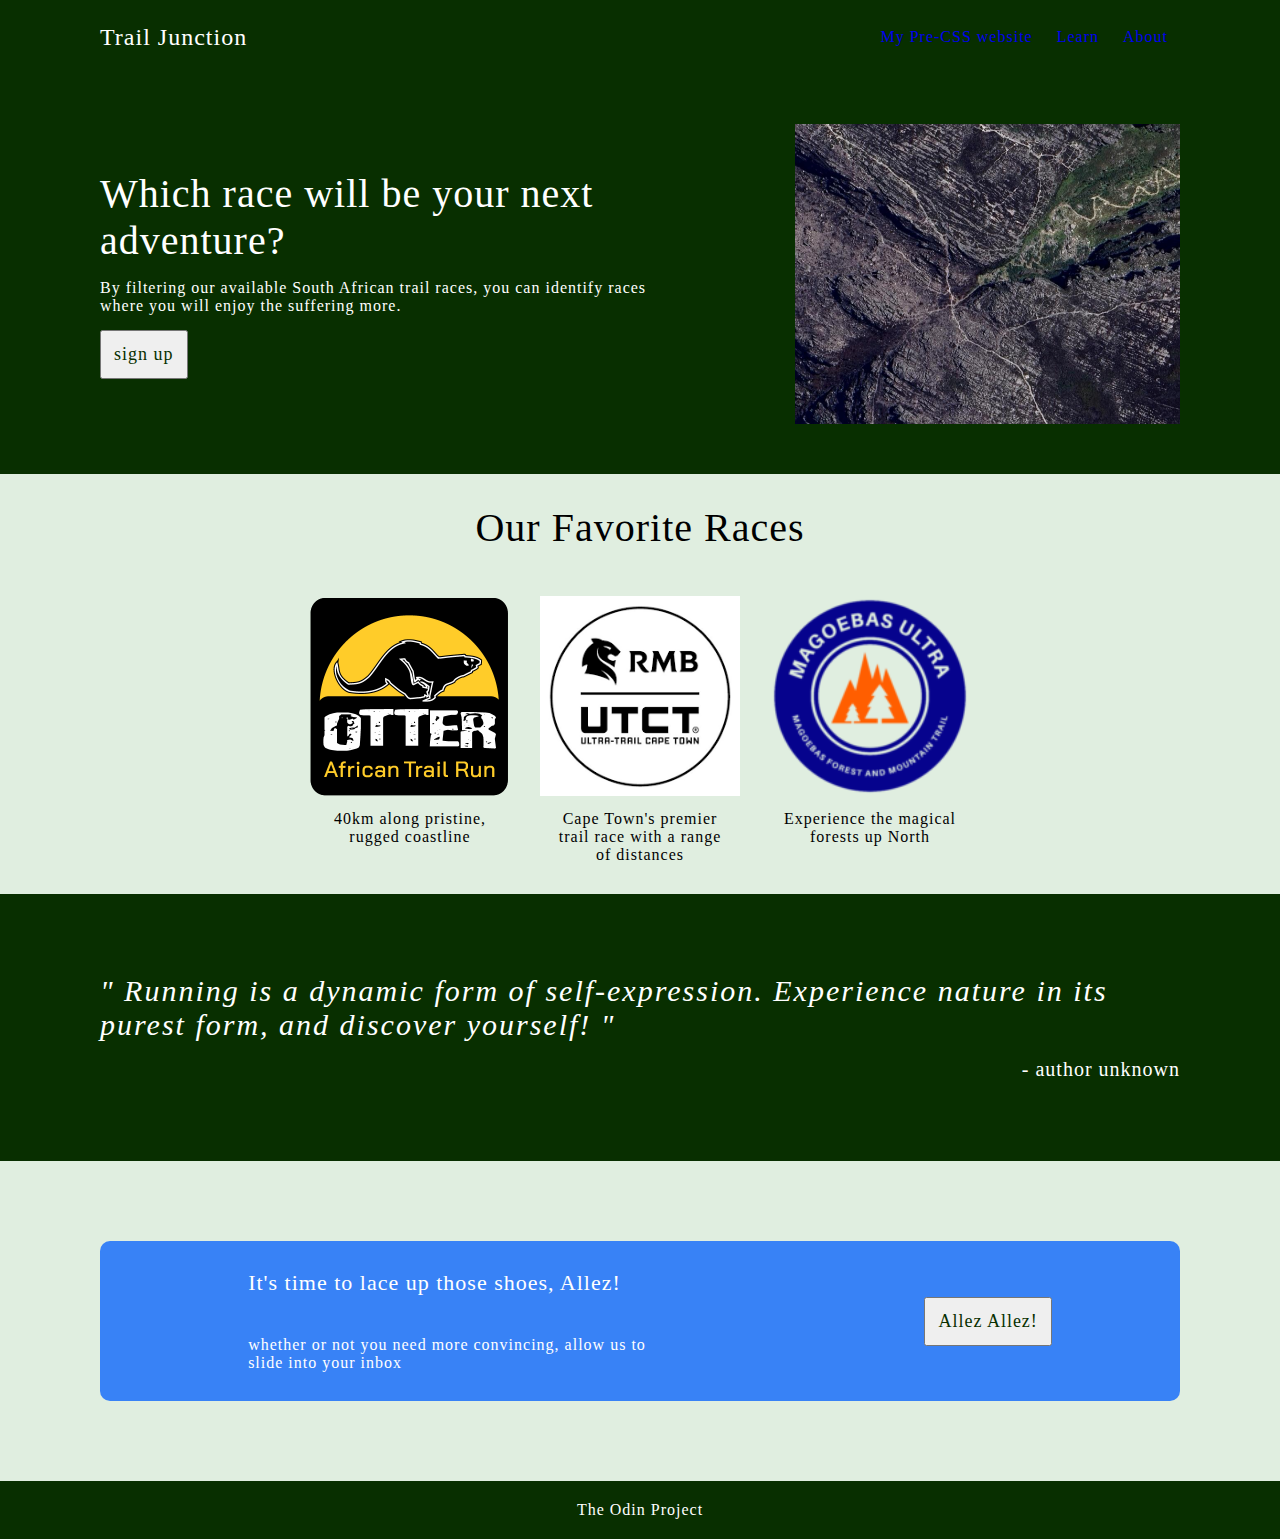
<file: index.html>
<!DOCTYPE html>
<html lang="en">
    <head >
        <meta charset="utf-8">
        <title> Trail Junction </title>
        <link rel="stylesheet" href="style.css">
        
    </head>

    <body>

    <div class="header">
        <div class="logo">
            Trail Junction
        </div>

        <ul class="top-links">
            <li><a href="pages/pre-css.html">My Pre-CSS website</a></li>
            <li><a href="pages/learn.html">Learn<a></a></li>
            <li><a href="pages/about.html">About<a></a></li>
        </ul>
    </div>

    <div class="core">
        <div class="core-1">
            <div class="core-1-left">
                <div class="sub-header">
                    Which race will be your next adventure?
                </div>

                <div class="sub-text">
                    By filtering our available South African trail races, you can identify races where you will enjoy the suffering more.
                </div>

                <button>sign up</button>

            </div>

            <img id="pic1" src="images/trailjunction.png" alt="top of Platteklip...where to?">
        </div>

        <div class="core-2">
            <div class="sub-header-2">
                Our Favorite Races
            </div>

            <div class="races-container">
                <div class="race-box">
                    <img width=200px src="images/otter.png" alt="Otter Trail logo">
                    <div class="race-text">40km along pristine, rugged coastline</div>
                </div>
                
                <div class="race-box">
                    <img width=200px src="images/utct.png" alt="UTCT logo">
                    <div class="race-text">Cape Town's premier trail race with a range of distances</div>
                </div>

                <div class="race-box">
                    <img width=200px src="images/magoebas.png" alt="Magoebas Ultra logo">
                    <div class="race-text">Experience the magical forests up North</div>
                </div> 

            </div>
        </div>

        <div class="core-3">
            <div class="quote">" Running is a dynamic form of self-expression. Experience nature in its purest form, and discover yourself! "</div>

            <div class="quote-author">- author unknown</div>
        </div>

        <div class="core-4">
            <div class="blue-box">
                
                <div class="sub-blue-box-left">
                    <div class="call-to-action">
                        It's time to lace up those shoes, Allez!
                    </div>
                    <div class="small-talk">
                        whether or not you need more convincing, allow us to slide into your inbox
                    </div>
                </div>
                <button id="sign-2" padding=12px>Allez Allez!</button>
                
            </div>   
        </div>

    </div>

    <div class="footer">
        The Odin Project
    </div>



    </body>

</html>
</file>
<file: style.css>
body {
    font-family: "American Typewriter";
    font-weight: 200;
    letter-spacing: 1px;
    color: white;
    display: flex;
    flex-direction: column;
    min-height: 100vh;
    justify-content: space-between;
    margin: 0;
  
  }

.header {
  display: flex;
  flex-direction: row;
  justify-content: space-between;
  background-color: #082f00;
  
}

.logo {
  font-size: 24px;
  display: flex;
  font-weight: 48px extra-bold #f9faf8;
  align-items: center;
  padding: 16px;
  padding-left: 100px;
}

.top-links {
  display: flex;
  flex-direction: row;
  padding-right: 100px;

}

li {
  padding: 12px;
  list-style-type: none;
}

a {
  text-decoration: none;

}

a:visited {
  color: lightgreen; /* Set the same color for visited links as normal links */
}


.core {
    display: flex;
    flex-direction: column;
    justify-content: space-between;
    align-items: space-between;
    min-height: 800px;
    background-color: #082f00;
    color: white;
  }

.core-1 {
    display: flex;
    flex-direction: row;
    justify-content: space-between;
    align-items: center;
    min-height: 400px;
    gap:100px;
  }

.core-1-left {
  padding-left: 100px;
  gap: 30px;
}

.sub-header {
  font-size: 40px;
  font-weight: 400;
  margin-bottom: 15px;
}

.sub-text {
  margin-bottom: 15px;
}

button {
  font-size: 18px;
  font-family: "American Typewriter";
  font-weight: 400;
  letter-spacing: 1px;
  padding: 12px;
  color: #082f00;
}

#pic1 {
  max-height: 300px;
  width: auto;
  padding-right: 100px;
}

.core-1 {
  display: flex;
  flex-direction: row;
  justify-content: space-between;
  align-items: center;
  min-height: 400px;
  gap:100px;
}

.core-2 {
  display: flex;
  flex-direction: column;
  justify-content: center;
  align-items: center;
  background-color: rgb(224, 238, 224);
  color:black;
}

.sub-header-2 {
  font-size: 40px;
  font-weight: 400;
  margin-bottom: 15px;
  padding: 30px;
}

.races-container {
  display: flex;
  flex-direction: row;
  gap: 30px;
  margin-bottom: 20px;
}

.race-text {
  padding: 10px;
  max-width: 180px;
  text-align: center;
}


.core-3 {
  display: flex;
  flex-direction: column;
  padding: 80px 100px;
  gap:16px;
}

.quote {
  font-size: 30px;
  letter-spacing: 2px;
  font-style: italic;
}

.quote-author {
  font-size: 20px;
  font-weight: 500;
  align-self: flex-end;
}


.core-4 {
  background-color: rgb(224, 238, 224);
  display: flex;
  flex-direction: row;
  justify-content: center;
  align-items:center;
  min-height: 200px;
  max-height:400px;
  padding: 60px 100px;
}

.blue-box {
  display: flex;
  flex-direction: row;
  justify-content: space-around;
  align-items: center;
  background-color: #3882F6;
  border-radius: 10px;
  height: 160px;
  flex-grow: 1;
}

.call-to-action {
  font-weight: 400;
  font-size: 22px;
  margin: 40px 20px;
}

.small-talk {
  max-width: 400px;
  margin: 40px 20px;
}

.footer {
  display: flex;
  justify-content: center;
  align-items: center;
  background-color: #082f00;
  padding: 20px;
}
</file>
